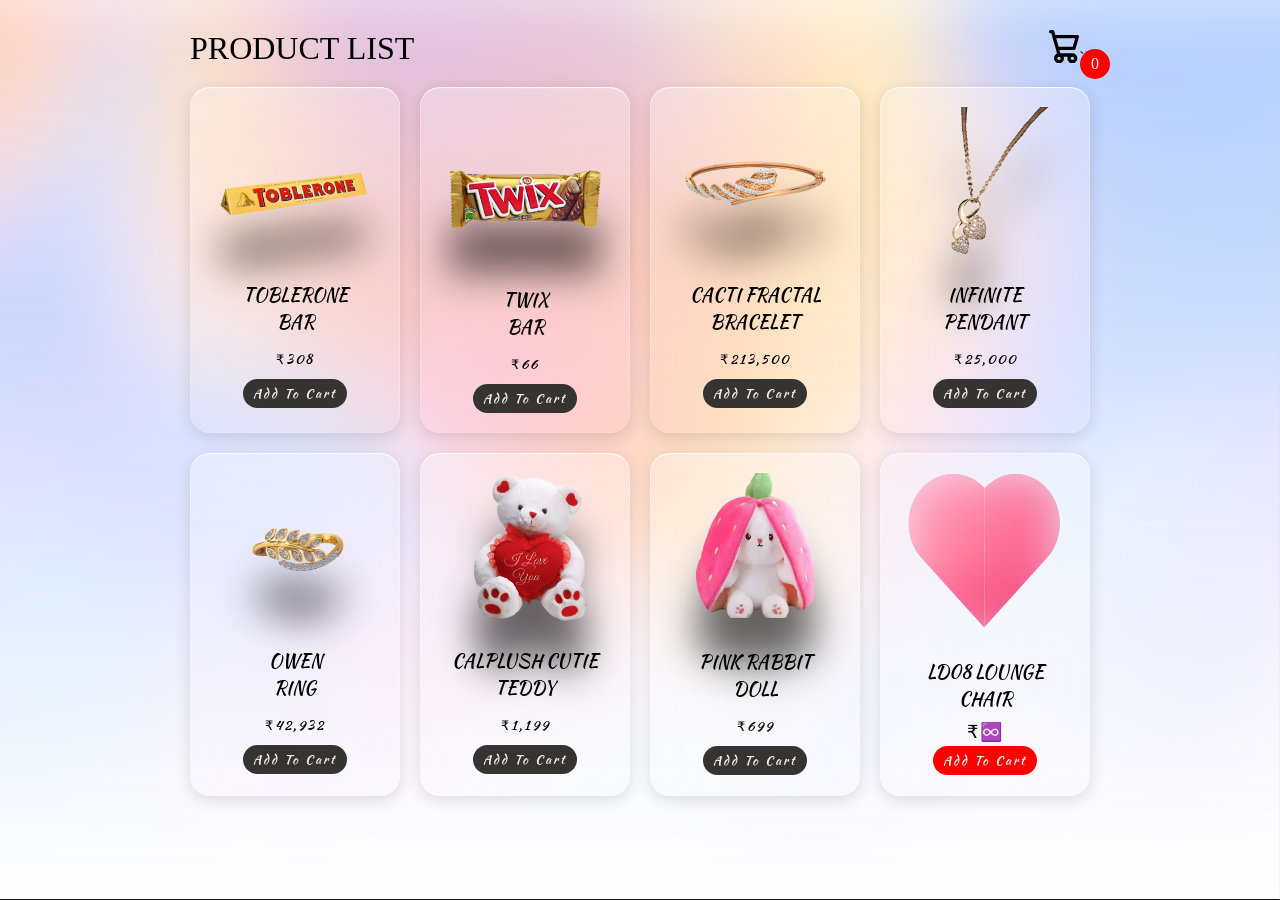
<file: cart/index.html>
<!DOCTYPE html>
<html lang="en">
<head>
    <meta charset="UTF-8">
    <meta name="viewport" content="width=device-width, initial-scale=1.0">
    <title>Document</title>
    <link rel="stylesheet" href="style.css">
    <link rel="preconnect" href="https://fonts.googleapis.com">
<link rel="preconnect" href="https://fonts.gstatic.com" crossorigin>
<link href="https://fonts.googleapis.com/css2?family=Kaushan+Script&display=swap" rel="stylesheet">
</head>
<body class="">
   <img class="bg-img" src="image/ligthbg.png" alt="">
    <div class="container">
        <header>
            <div  class=" blur title">PRODUCT LIST</div>
            <div  class="blur icon-cart">
                <svg aria-hidden="true" xmlns="http://www.w3.org/2000/svg" fill="none" viewBox="0 0 18 20">
                    <path stroke="currentColor" stroke-linecap="round" stroke-linejoin="round" stroke-width="2" d="M6 15a2 2 0 1 0 0 4 2 2 0 0 0 0-4Zm0 0h8m-8 0-1-4m9 4a2 2 0 1 0 0 4 2 2 0 0 0 0-4Zm-9-4h10l2-7H3m2 7L3 4m0 0-.792-3H1"/>
                </svg>``
                <span>0</span>
            </div>
        </header>
        <div class="listProduct ">

        </div>
    </div>
    <div class="cartTab">
        <h1>Shopping Cart</h1>

        <div class="listCart ">
            
        </div>
        <div class="btn">
            <button class="close">CLOSE</button>
            <button class="checkOut">Check Out</button>
        </div>
    </div>
    <div id="inshrt" class="inshrt"></div>

    <script src="app.js"></script>
</body>
</html>
</file>
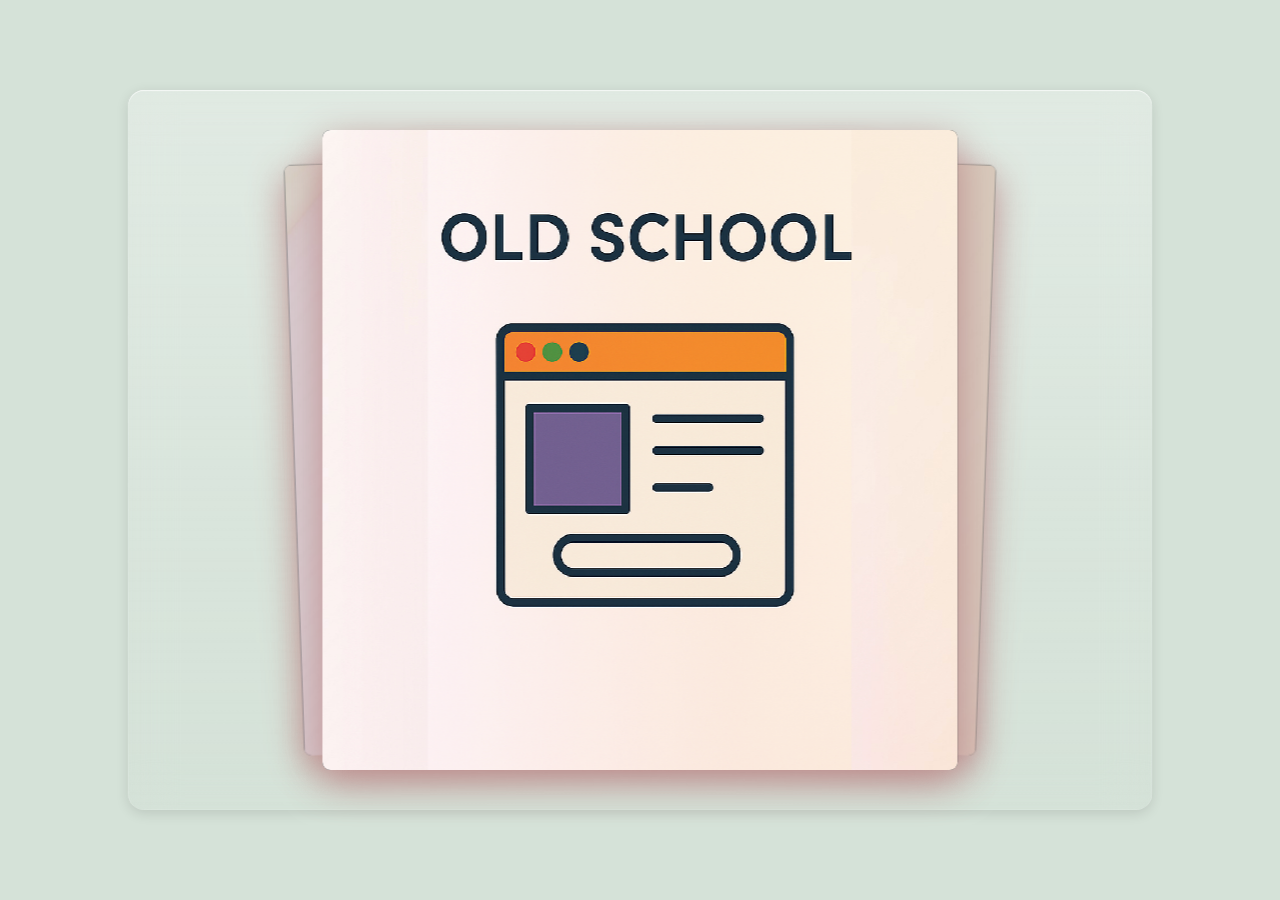
<file: home/index.html>
<!DOCTYPE html>
<html lang="en">
  <head>
    <meta charset="UTF-8" />
    <meta name="viewport" content="width=device-width, initial-scale=1.0" />
    <link
      rel="stylesheet"
      href="https://cdn.jsdelivr.net/npm/swiper@11/swiper-bundle.min.css"
    />
    <link rel="stylesheet" href="style.css" />
    <title>Card Effect</title>
    
  </head>
  <body>
   
    <!-- ✅ Background Video -->
    <video 
    class="bg-video" src="img-vdo/final - Made with Clipchamp.mp4" autoplay muted loop playsinline></video>
<!-- <img class="bg-img" src="img-vdo/ligthbg.png" alt=""> -->
    <section>
      <div class="cotent">
        <div class="swiper">
          <div class="swiper-wrapper">
            <div class="swiper-slide">
              <img id="three" onclick="zoomin(); three();" src="img-vdo/cartp.jpeg" alt="" />
            </div>
            
            <div class="swiper-slide">
              <img id="two" onclick="zoomin(); two();" src="img-vdo/thr.jpeg" alt="" />
            </div>
            <div class="swiper-slide">
              <img id="one" onclick="zoomin(); one();" src="img-vdo/old.png" alt="" />
            </div>
           
          </div>
        </div>
      </div>

      <ul class="circles">
        <li></li><li></li><li></li><li></li><li></li>
        <li></li><li></li><li></li><li></li><li></li>
      </ul>
    </section>

    <script src="https://cdn.jsdelivr.net/npm/swiper@11/swiper-bundle.min.js"></script>
 
    <script src="app.js"></script>
  </body>
</html>
</file>
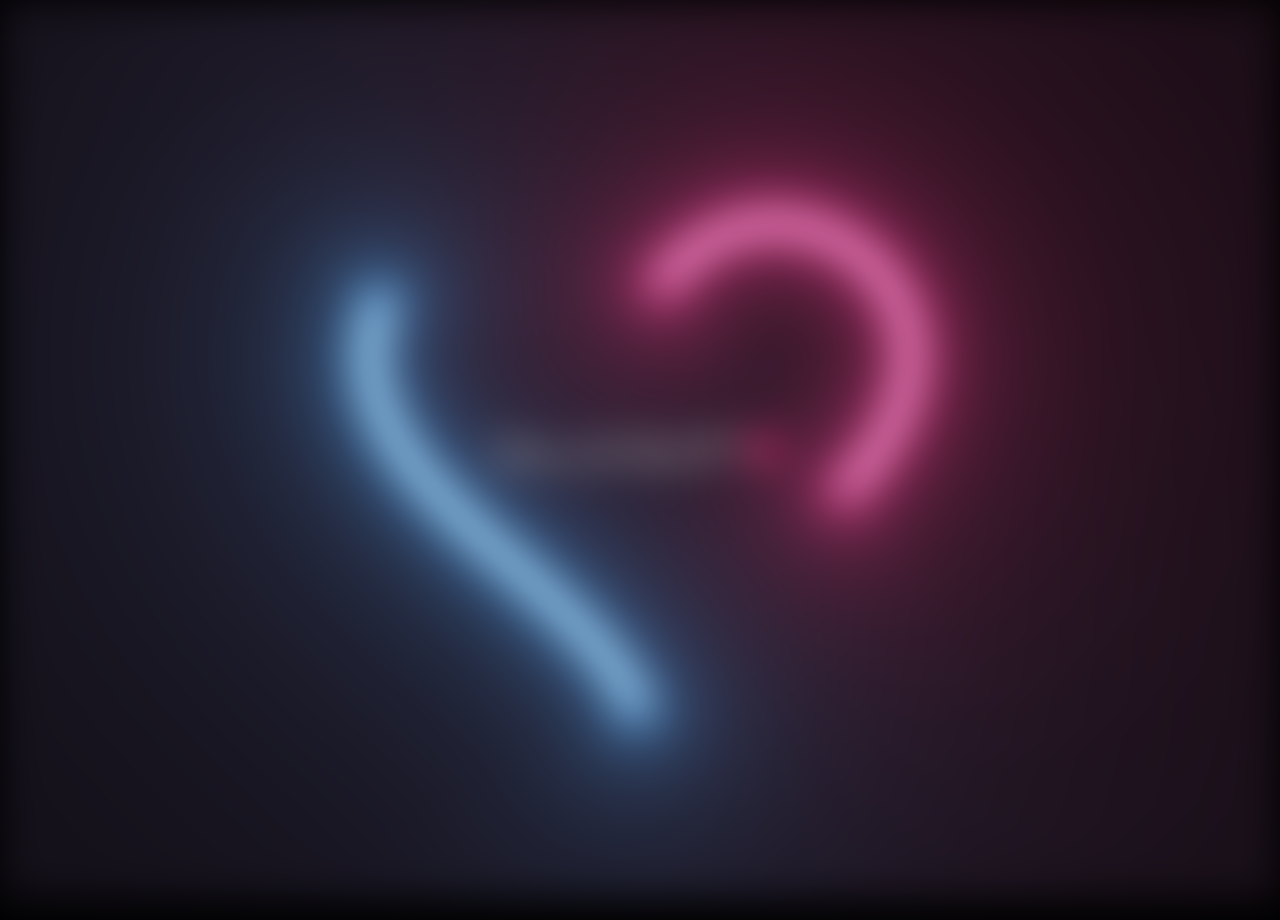
<file: cart/hrt/i.html>
<!DOCTYPE html>
<html lang="en">
<head>
    <meta charset="UTF-8">
    <meta name="viewport" content="width=device-width, initial-scale=1.0">
    <link rel="stylesheet" href="j.css">
    <link rel="preconnect" href="https://fonts.googleapis.com">
<link rel="preconnect" href="https://fonts.gstatic.com" crossorigin>
<link href="https://fonts.googleapis.com/css2?family=Dancing+Script:wght@400..700&display=swap" rel="stylesheet">
    <title>Document</title>
    
</head>
<body>
  <div class="stage">
  <div class="heart"></div>
  <div class="text">Locked🔒<br>Will Open when togather👨🏻‍🤝‍👩🏻</div>
</div>
 <div class="contentlock">
  <canvas id="canvas">
    
  </canvas>
  <div id="centered-text">Wanna Be My GF??💗 </div>

<h2></h2>



<script src="a.js"></script>
</div>
</body>
</html>
</file>
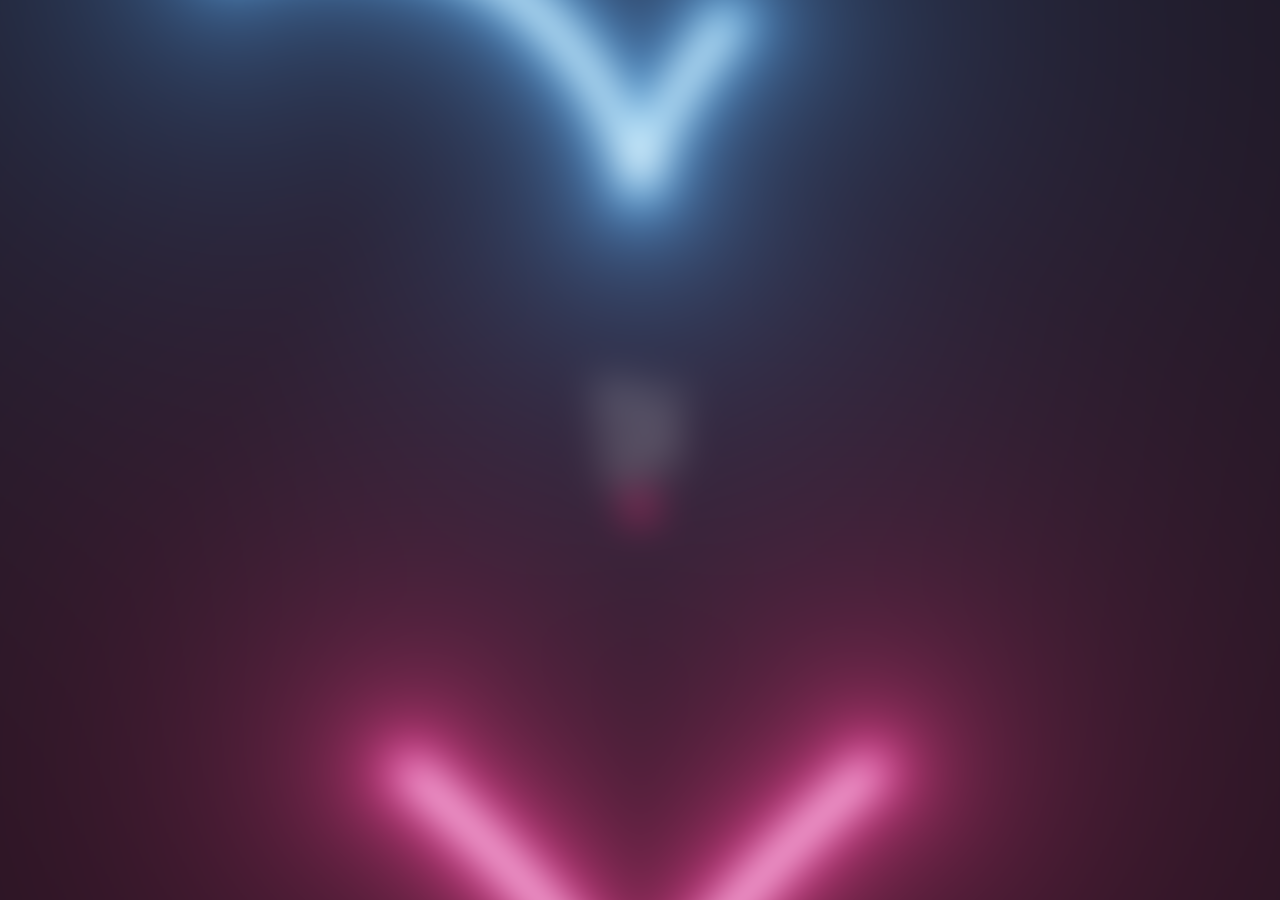
<file: KEY/hrt/i.html>
<!DOCTYPE html>
<html lang="en">
<head>
    <meta charset="UTF-8">
    <meta name="viewport" content="width=device-width, initial-scale=1.0">
    <link rel="stylesheet" href="j.css">
    <link rel="preconnect" href="https://fonts.googleapis.com">
<link rel="preconnect" href="https://fonts.gstatic.com" crossorigin>
<link href="https://fonts.googleapis.com/css2?family=Dancing+Script:wght@400..700&display=swap" rel="stylesheet">
    <title>Document</title>
    
</head>
<body>
  <div class="stage">
  <div class="heart"></div>
</div>
 <div class="contentlock">
  <canvas id="canvas">
    
  </canvas>
  <div id="centered-text">Wanna Be My GF??💗 </div>

<h2></h2>

<!-- 127.0.0.1 -->

<script src="a.js"></script>
</div>
</body>
</html>
</file>
<file: cart/style.css>
body{
    margin: 0;
    font-family: Poppins;
    background-color: #FFB6C1;
    transition: 1s 1s ease ;
    animation: opac 2s forwards;
}
@keyframes opac {
    from{
        opacity: 0;
    }
    to{
        opacity: 1;
    }
}
.container{
    width: 900px;
    margin: auto;
    max-width: 90vw;
    text-align: center;
    padding-top: 10px;
    transition: transform .5s;

}
   

svg{
    width: 30px;
    
}
header{
    display: flex;
    justify-content: space-between;
    align-items: center;
    padding: 20px 0;
    
}
.icon-cart{
    position: relative;
    
}
.icon-cart span{
    position: absolute;
    background-color: red;
    width: 30px;
    height: 30px;
    display: flex;
    justify-content: center;
    align-items: center;
    border-radius: 50%;
    color: #fff;
    top: 50%;
    right: -20px;
    
}
.title{
    font-size: xx-large;
    
}
.listProduct .item img{
    width: 90%;
    filter: drop-shadow(0 50px 20px #0009);

}

.listProduct .item:nth-child(8) img{
   
position: relative;
  display: block;
  list-style: none;
  width: 90%;
  height: 56%;
  background-color: #3c94ff;
   background-image: radial-gradient(circle at 30% 30%, #ff9eb5, #ff4f81 60%, #a90036 100%);
filter: blur(30px) !important;
 
  --_m: radial-gradient(#000 69%, #0000 70%) 84.5%/50%;
  -webkit-mask-box-image: var(--_m);
  mask-border: var(--_m);
  clip-path: polygon(-41% 0, 50% 91%, 141% 0);
  transform: rotateX(40deg);
    /* animation: inside 1s forwards; */
     /* animation: beat 1.5s infinite; */
/* filter: blur(10px); */
transform: translate(5%,0%);
/* scale: 2; */

}

.bg-img{
    position: fixed;
  top: 0;
  left: 0;
  width: 100vw;
  height: 100vh;
  object-fit: cover;
  z-index: -1;
  pointer-events: none;
  
}
/* .inshrt{
    visibility: hidden;
    
width: 44vh;
    height: 44vh;
    transform: translate(197%, -120%);
  background-image: radial-gradient(circle at 30% 30%, #ff9eb5, #ff4f81 60%, #a90036 100%);

 --_m: radial-gradient(#000 69%, #0000 70%) 84.5%/50%;
  -webkit-mask-box-image: var(--_m);
  mask-border: var(--_m);
  clip-path: polygon(-41% 0, 50% 91%, 141% 0);
} */
@keyframes beat {
  0%, 100% {
    transform:  scale(1);
  }
  50% {
    transform:  scale(0.9);
  }
}

@keyframes rotate {
    0%{
        
        transform: rotateY(0deg) translate(5%,0%);
        scale: 1;
        
    }
    100%{
         
             scale: 3;
           transform:rotateY(360deg) translate(-73%, -22%);

    }
}
@keyframes inside {
    0%{
        
          clip-path: polygon(-41% 0, 50% 91%, 141% 0);
           scale: 3;
           transform:rotateY(360deg) translate(-73%, -22%);
          
    }
    50%{

          clip-path: polygon(50% 0, 50% 91%, 50% 0);
         scale: 3;
           transform:rotateY(360deg) translate(-73%, -22%);}
          
    56%{
        content: url(image/hrt.png);
          clip-path: polygon(50% 0, 50% 91%, 50% 0);
           scale: 3;
           transform:rotateY(360deg) translate(-73%, -22%);
    }
    100%{
          content: url(image/hrt.png);
          clip-path: polygon(-41% 0, 50% 91%, 141% 0);
           scale: 3;
           transform:rotateY(360deg) translate(-73%, -22%);
    }

}

.listProduct{
    display: grid;
    grid-template-columns: repeat(4, 1fr);
    gap: 20px;
}

.listProduct .item{
    background: linear-gradient(
    180deg,
    rgba(255, 255, 255, 0.28) 0%,
    rgba(255, 255, 255, 0) 100%
  );
  backdrop-filter: blur(30px);
  border-radius: 20px;

  box-shadow: 0 0.5px 0 1px rgba(255, 255, 255, 0.23) inset,
    0 1px 0 0 rgba(255, 255, 255, 0.66) inset, 0 4px 16px rgba(0, 0, 0, 0.12);
  z-index: 10;
    padding: 20px;
    border-radius: 20px;
    font-family: Kaushan Script;
    
}
.listProduct .item h2{
    font-weight: 500;
    font-size: large;
    font-family: Kaushan Script;
}
.listProduct .item .price{
    letter-spacing: 2px;
    font-size: small;
    font-family: Kaushan Script;
}
.listProduct .item button{
    letter-spacing: 2px;
    background-color: #353432;
    color: #eee;
    border: none;
    padding: 5px 10px;
    margin-top: 10px;
    border-radius: 20px;
    transition: 0.5s ease;
    font-family: Kaushan Script;
}
.listProduct .item:nth-child(8) button{
    background-color: red;

}
.listProduct .item:nth-child(8) .price{
    position: relative;
    top: -1vh;
font-size:large;
}
.listProduct .item:nth-child(1) img {
     position: relative;
    top: -1vh;
  margin-top: 69px;
}
.listProduct .item:nth-child(2) img {
        position: relative;
    top: 8vh;
  margin-top: -9px;
}
.listProduct .item:nth-child(7) img {
    position: relative;
    left: -2vh;
    top: -1vh;
  margin-top: 9px;
}
.listProduct .item:nth-child(8) button{
    position: relative;
    top: -2vh;
}
.listProduct .item  button:focus {
    background-color: green;

}
/* cart */
.cartTab{
    width: 400px;
    background-color: #353432;
    color: #eee;
    position: fixed;
    top: 0;
    right: -400px;
    bottom: 0;
    display: grid;
    grid-template-rows: 70px 1fr 70px;
    transition: .5s;
}
body.showCart .cartTab{
    right: 0;
}
body.showCart .container{
    transform: translateX(-250px);
}
.cartTab h1{
    padding: 20px;
    margin: 0;
    font-weight: 300;
}
.cartTab .btn{
    display: grid;
    grid-template-columns: repeat(2, 1fr);
}
.cartTab button{
    background-color: #E8BC0E;
    border: none;
    font-family: Poppins;
    font-weight: 500;
    cursor: pointer;
}
.cartTab .close{
    background-color: #eee;
}
.listCart .item img{
    width: 100%;
}
.listCart .item{
    display: grid;
    grid-template-columns: 70px 150px 50px 1fr;
    gap: 10px;
    text-align: center;
    align-items: center;
}
.listCart .quantity span{
    display: inline-block;
    width: 25px;
    height: 25px;
    background-color: #eee;
    border-radius: 50%;
    color: #555;
    cursor: pointer;
}
.listCart .quantity span:nth-child(2){
    background-color: transparent;
    color: #eee;
    cursor: auto;
}
.listCart .item:nth-child(even){
    background-color: #eee1;
}
.listCart{
    overflow: auto;
}
.listCart::-webkit-scrollbar{
    width: 0;
}
@media only screen and (max-width: 992px) {
    .listProduct{
        grid-template-columns: repeat(3, 1fr);
    }
}


/* mobile */
@media only screen and (max-width: 768px) {
    .listProduct{
        grid-template-columns: repeat(2, 1fr);
    }
}
</file>
<file: home/style.css>
@import url("https://fonts.googleapis.com/css2?family=Comfortaa:wght@300;400;500;600;700&family=Poppins:wght@300;400;500;600;700;800&display=swap");
:root {
  --initial_img: url("");
  --final_img: url("");
}

* {
  margin: 0;
  padding: 0;
  box-sizing: border-box;
  font-family: "Comfortaa", cursive;
}

body {
  transition: 1s ease;
  overflow: hidden;
  background-color: #d5e2d8;
}

/* ✅ VIDEO BACKGROUND */
.bg-video {
  position: fixed;
  top: 0;
  left: 0;
  width: 100vw;
  height: 100vh;
  object-fit: cover;
  z-index: -1;
  pointer-events: none;
}
.bg-img{
    position: fixed;
  top: 0;
  left: 0;
  width: 100vw;
  height: 100vh;
  object-fit: cover;
  z-index: -1;
  pointer-events: none;
  
}

section {
  position: relative;
  display: flex;
  justify-content: center;
  align-items: center;
  background: transparent;
  min-height: 100vh;
  overflow: hidden;
}

.cotent {
  scale: 0.8;
  display: flex;
  flex-direction: row;
  justify-content: center;
  align-items: center;
  gap: 30px;
  background: linear-gradient(
    180deg,
    rgba(255, 255, 255, 0.28) 0%,
    rgba(255, 255, 255, 0) 100%
  );
  backdrop-filter: blur(30px);
  border-radius: 20px;
  width: min(150vh, 100%);
  box-shadow: 0 0.5px 0 1px rgba(255, 255, 255, 0.23) inset,
    0 1px 0 0 rgba(255, 255, 255, 0.66) inset, 0 4px 16px rgba(0, 0, 0, 0.12);
  z-index: 10;
}

.swiper {
  width: 62vw;
  height: 100vh;
  padding: 50px 0;
}

.swiper-slide {
  position: relative;
  box-shadow: 0px 15px 50px rgb(188, 140, 140);
  border-radius: 10px;
  user-select: none;
  background-color: #0f2027;
}

.swiper-slide img {
  position: absolute;
  inset: 0;
  width: 100%;
  height: 100%;
  object-fit: cover;
}

.img-position {
  object-position: 50% 0%;
}

.overlay {
  position: absolute;
  inset: 0;
  width: 100%;
  height: 100%;
  background: linear-gradient(to top, #0f2027, transparent, transparent);
  background-repeat: no-repeat;
  background-size: cover;
}

.overlay span {
  position: absolute;
  top: 0;
  right: 0;
  color: #fff;
  padding: 7px 18px;
  margin: 10px;
  border-radius: 20px;
  letter-spacing: 2px;
  font-size: 0.8rem;
  font-weight: 700;
  font-family: inherit;
  background: rgba(255, 255, 255, 0.095);
  box-shadow: inset 2px -2px 20px rgba(214, 214, 214, 0.2),
    inset -3px 3px 3px rgba(255, 255, 255, 0.4);
  backdrop-filter: blur(74px);
}

.overlay h2 {
  position: absolute;
  bottom: 0;
  left: 0;
  color: #fff;
  font-weight: 400;
  font-size: 1.1rem;
  line-height: 1.4;
  margin: 0 0 20px 20px;
}

.circles {
  position: absolute;
  top: 0;
  left: 0;
  width: 100%;
  height: 100%;
  overflow: hidden;
  z-index: 1;
}

.circles li {
  position: absolute;
  display: block;
  list-style: none;
  width: 20px;

  height: 20px;
  background-color: #ff3cac;
  background-image: linear-gradient(
    225deg,
    #ff3cac 0%,
    #a04b4b 50%,
    #2b86c5 100%
  );

  --_m: radial-gradient(#000 69%, #0000 70%) 84.5%/50%;
  -webkit-mask-box-image: var(--_m);
  mask-border: var(--_m);
  clip-path: polygon(-41% 0, 50% 91%, 141% 0);
  animation: animate 25s linear infinite;
  bottom: -150px;
}

.circles li:nth-child(1) {
  left: 25%;
  width: 80px;
  height: 80px;
  animation-delay: 0s;
}

.circles li:nth-child(2) {
  left: 10%;
  width: 20px;
  height: 20px;
  animation-delay: 2s;
  animation-duration: 12s;
}

.circles li:nth-child(3) {
  left: 70%;
  width: 20px;
  height: 20px;
  animation-delay: 4s;
}

.circles li:nth-child(4) {
  left: 40%;
  width: 60px;
  height: 60px;
  animation-delay: 0s;
  animation-duration: 18s;
}

.circles li:nth-child(5) {
  left: 65%;
  width: 20px;
  height: 20px;
  animation-delay: 0s;
}

.circles li:nth-child(6) {
  left: 75%;
  width: 110px;
  height: 110px;
  animation-delay: 3s;
}

.circles li:nth-child(7) {
  left: 35%;
  width: 150px;
  height: 150px;
  animation-delay: 7s;
}

.circles li:nth-child(8) {
  left: 50%;
  width: 25px;
  height: 25px;
  animation-delay: 15s;
  animation-duration: 45s;
}

.circles li:nth-child(9) {
  left: 20%;
  width: 15px;
  height: 15px;
  animation-delay: 2s;
  animation-duration: 35s;
}

.circles li:nth-child(10) {
  left: 85%;
  width: 150px;
  height: 150px;
  animation-delay: 0s;
  animation-duration: 11s;
}

@keyframes animate {
  0% {
    transform: translateY(0) rotate(0deg);
    opacity: 1;
  }
  100% {
    transform: translateY(-1000px) rotate(720deg);
    opacity: 0;
  }
}

#one,
#two,
#three,
#four {
  opacity: 1;
  filter: blur(0px);
}

@keyframes img1chge {
  0% {
    content: var(--initial_img);
    opacity: 1;
    filter: blur(0px);
  }
  50% {
    content: var(--initial_img);
    opacity: 0;
    filter: blur(10px);
  }
  51% {
    content: var(--final_img);
    opacity: 0;
    filter: blur(10px);
  }
  100% {
    content: var(--final_img);
    opacity: 1;
    filter: blur(0px);
  }
}

@media (max-width: 750px) {
  .content {
    flex-direction: column-reverse;
  }

  .btn {
    margin: 10px auto 40px;
  }

  .swiper {
    width: 100vw;
    height: auto;
  }
}
</file>
<file: cart/hrt/j.css>
body {
  margin: 0;
  background-color: #000;
  overflow: hidden;
  background-repeat: no-repeat;
 
}
.contentlock{
 animation: blurani 2s infinite;
  filter: blur(20px);
}
@keyframes blurani {
  0%{
    filter: blur(40px);
  }
   50%{
    filter: blur(100px);
  }
   100%{
    filter: blur(40px);
  }
}
canvas {
  display: block;
  width: 100vw;
  z-index: 1;
  height: 100vh;
}
#centered-text {
  position: absolute;
  top: 50%;
  left: 50%;
  transform: translate(-50%, -50%);
  font-family: "Dancing Script", cursive;
  font-optical-sizing: auto;
  font-weight: 1000;
  font-style: normal;
  font-size: 2rem;
  color: white;
  z-index: 10;
  pointer-events: none; /* allows clicks to pass through */
  text-align: center;
  


}


.heart {
  width: 100px;
  height: 100px;
  background: url("https://cssanimation.rocks/images/posts/steps/heart.png") no-repeat;
  background-position: 0 0;
  cursor: pointer;
  transition: background-position 1s steps(28);
  transition-duration: 0s;
  
}

.heart.is-active{
  animation: shake 0.2s;
}
    @keyframes shake {
      0% { transform: translateX(0); }
      25% { transform: translateX(-10px); }
      50% { transform: translateX(10px); }
      75% { transform: translateX(-10px); }
      100% { transform: translateX(0); }
    }


.stage {
  position: fixed;
  top: 50%;
  z-index: 10;
  left: 50%;
  transform: translate(-50%, -50%);
}
.text{
  width: 100vh;
  position: absolute;
color: white;
 font-family: "Dancing Script", cursive;
  font-optical-sizing: auto;
  font-weight: 1000;
  font-style: normal;
  font-size: 4vh;
  text-align: center;   
  left: -43vh;
  opacity: 0;
}
.text.active{
  animation: opac 7s forwards;
}
@keyframes opac {
  0%{
    opacity: 0;
  }
  50%{
    opacity: 1;

  }
  100%{
    opacity: 0;
  }
}
</file>
<file: KEY/hrt/j.css>
body {
  margin: 0;
  background-color: #000;
  overflow: hidden;
  background-repeat: no-repeat;
}
.contentlock {
  display: block;
  position: fixed;

  top: 50%;
  left: 50%;
  transform: translate(-50%, -50%);
  animation: blurani 2s infinite;
  filter: blur(20px);
}
.contentlock.remove{
  animation: blurev 1s forwards;
}
@keyframes blurani {
  0% {
    filter: blur(40px);
  }
  50% {
    filter: blur(100px);
  }
  100% {
    filter: blur(40px);
  }
}
@keyframes blurev {
   0% {
    filter: blur(40px);
  }
  100% {
    filter: blur(0px);
  }
}
canvas {
  display: block;
  position: fixed;

  top: 50%;
  left: 50%;
  transform: translate(-50%, -50%);

  width: 230vw;
  height: 230vh;
  z-index: 1;
}
#centered-text {
  position: absolute;
  top: 50%;
  left: 50%;
  transform: translate(-50%, -50%);
  font-family: "Dancing Script", cursive;
  font-optical-sizing: auto;
  font-weight: 1000;
  font-style: normal;
  font-size: 2rem;
  color: white;
  z-index: 10;
  pointer-events: none; /* allows clicks to pass through */
  text-align: center;
}

.heart {
   
      position: fixed;
      z-index: 10;
        top: 50%;
  left: 50%;
  transform: translate(-50%, -50%);
  width: 100px;
  height: 100px;
  background: url("https://cssanimation.rocks/images/posts/steps/heart.png")
    no-repeat;
  background-position: 0 0;
  cursor: pointer;
  transition: background-position 1s steps(28);
  transition-duration: 0s;
  opacity: 1;
}
  .heart.is-active {
    transition-duration: 1s;
    background-position: -2800px 0;
    animation: visibl 0.5s 0.5s forwards;
  }
 
@keyframes visibl {
  0%{
    opacity: 1;  
    visibility: visible;
  }
  50%{
    opacity: 0;
    visibility: visible;
  }
  100%{
    visibility: hidden;
    opacity: 0;
  }
}
.stage {
  z-index: 10;
  position: fixed;
  top: 50%;
  left: 50%;
  transform: translate(-50%, -50%); 
}
</file>
